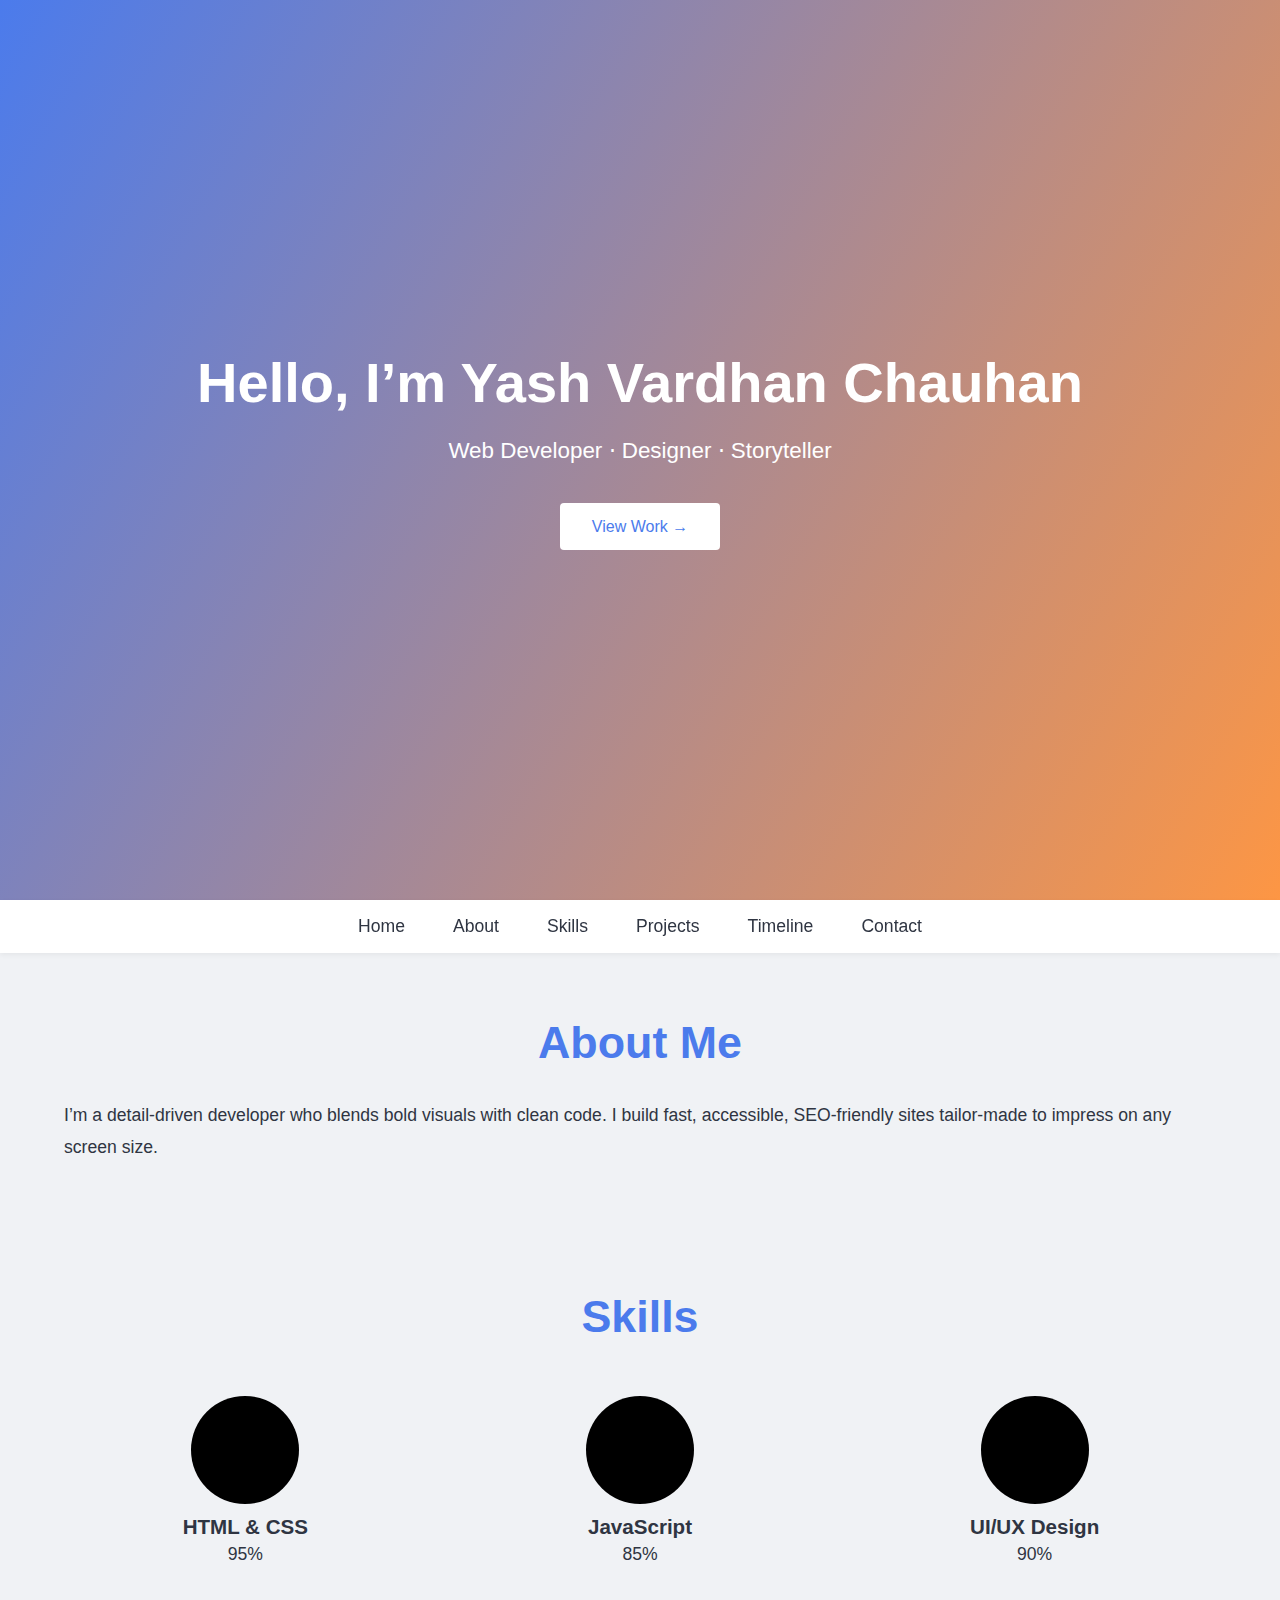
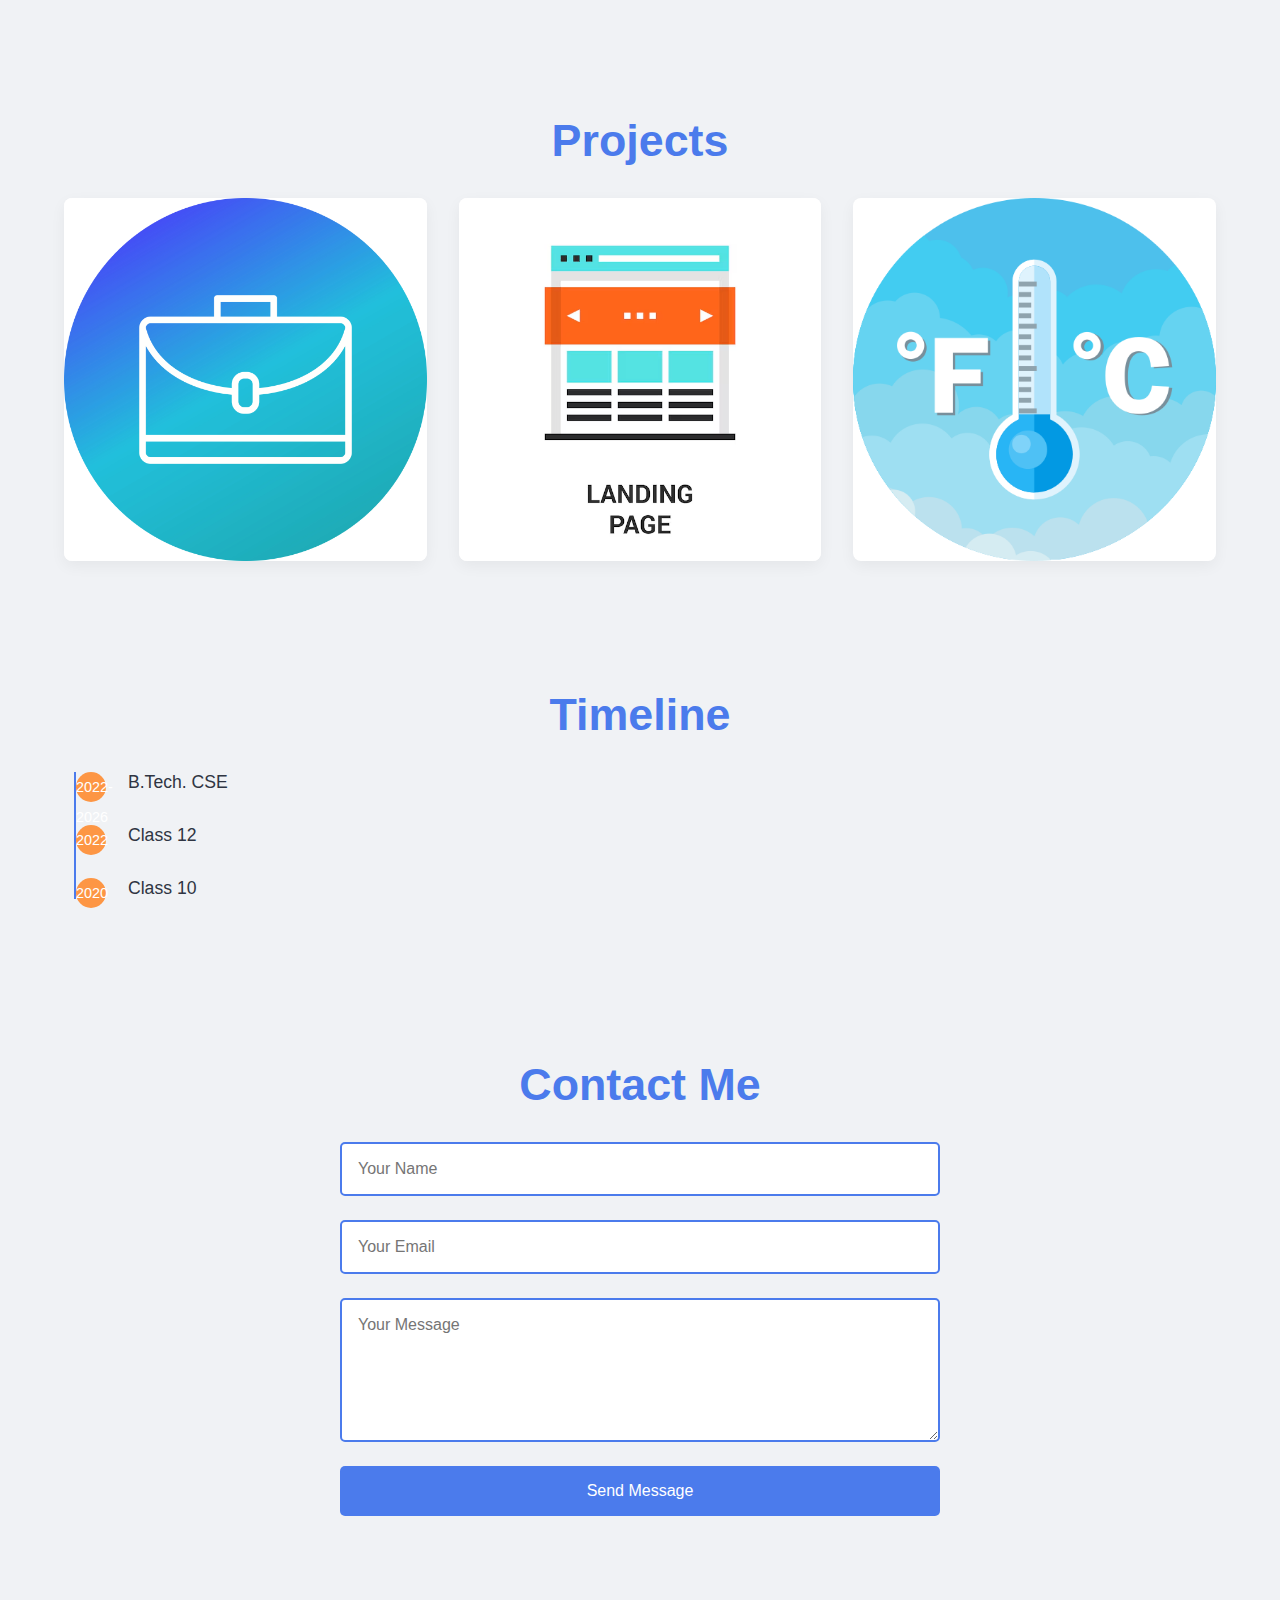
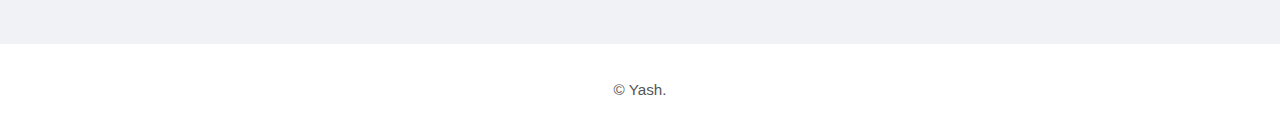
<file: Task 2 Final/index.html>
<!DOCTYPE html>
<html lang="en">
<head>
  <meta charset="UTF-8" />
  <meta name="viewport" content="width=device-width, initial-scale=1.0" />
  <title>Yash Vardhan Chauhan | Portfolio</title>
  <link rel="stylesheet" href="styles.css" />
</head>
<body>

  <!-- Hero Section -->
  <header id="hero">
    <div class="hero-content">
      <h1>Hello, I’m <span>Yash Vardhan Chauhan</span></h1>
      <p class="subtitle">Web Developer ⋅ Designer ⋅ Storyteller</p>
      <a href="#projects" class="btn">View Work →</a>
    </div>
  </header>

  <!-- Navigation -->
  <nav id="navbar">
    <ul>
      <li><a href="#hero">Home</a></li>
      <li><a href="#about">About</a></li>
      <li><a href="#skills">Skills</a></li>
      <li><a href="#projects">Projects</a></li>
      <li><a href="#timeline">Timeline</a></li>
      <li><a href="#contact">Contact</a></li>
    </ul>
  </nav>

  <!-- About -->
  <section id="about">
    <h2>About Me</h2>
    <p>I’m a detail‑driven developer who blends bold visuals with clean code. I build fast, accessible, SEO‑friendly sites tailor‑made to impress on any screen size.</p>
  </section>

  <!-- Skills -->
  <section id="skills">
    <h2>Skills</h2>
    <div class="skill-grid">
      <div class="skill-item">
        <svg viewBox="0 0 100 100"><circle cx="50" cy="50" r="45"/></svg>
        <div class="skill-info">
          <h3>HTML & CSS</h3><p>95%</p>
        </div>
      </div>
      <div class="skill-item">
        <svg viewBox="0 0 100 100"><circle cx="50" cy="50" r="45"/></svg>
        <div class="skill-info">
          <h3>JavaScript</h3><p>85%</p>
        </div>
      </div>
      <div class="skill-item">
        <svg viewBox="0 0 100 100"><circle cx="50" cy="50" r="45"/></svg>
        <div class="skill-info">
          <h3>UI/UX Design</h3><p>90%</p>
        </div>
      </div>
    </div>
  </section>

  <!-- Projects -->
  <section id="projects">
    <h2>Projects</h2>
    <div class="projects-grid">
      <div class="project-card">
        <img src="portfolio-vector-icon.jpg" alt="Project One" />
        <div class="overlay">
          <h3>Responsive Portfolio</h3>
          <p>A bold, clean personal website with smooth CSS transitions.</p>
          <a href="http://127.0.0.1:3000/index.html#projects">Live Demo</a> | <a href="#">GitHub</a>
        </div>
      </div>
      <div class="project-card">
        <img src="landing-page-icon_23785-2159.avif" alt="Project Two" />
        <div class="overlay">
          <h3>Landing Page</h3>
          <p>Marketing landing page with scroll-triggered animations.</p>
          <a href="http://127.0.0.1:3000/index.html">Live Demo</a> | <a href="https://github.com/gamer243d/Project-Task/tree/main/Task%201%20Final">GitHub</a>
        </div>
      </div>
      <div class="project-card">
        <img src="t.png" alt="Project Three" />
        <div class="overlay">
          <h3>Temperature Converter</h3>
          <p>Convert Temperature.</p>
          <a href="http://127.0.0.1:3000/index.html">Live Demo</a> | <a href="https://github.com/gamer243d/Project-Task/tree/main/Task%203%20Final">GitHub</a>
        </div>
      </div>
    </div>
  </section>

  <!-- Timeline -->
  <section id="timeline">
    <h2>Timeline</h2>
    <ul class="timeline">
      <li><span>2022-2026</span> B.Tech. CSE</li>
      <li><span>2022</span> Class 12</li>
      <li><span>2020</span> Class 10</li>
    </ul>
  </section>

  <!-- Contact -->
  <section id="contact">
    <h2>Contact Me</h2>
    <form>
      <input type="text" placeholder="Your Name" required />
      <input type="email" placeholder="Your Email" required />
      <textarea placeholder="Your Message" rows="6" required></textarea>
      <button type="submit">Send Message</button>
    </form>
  </section>

  <!-- Footer -->
  <footer>
    <p>© Yash. </p>
  </footer>

</body>
</html>
</file>
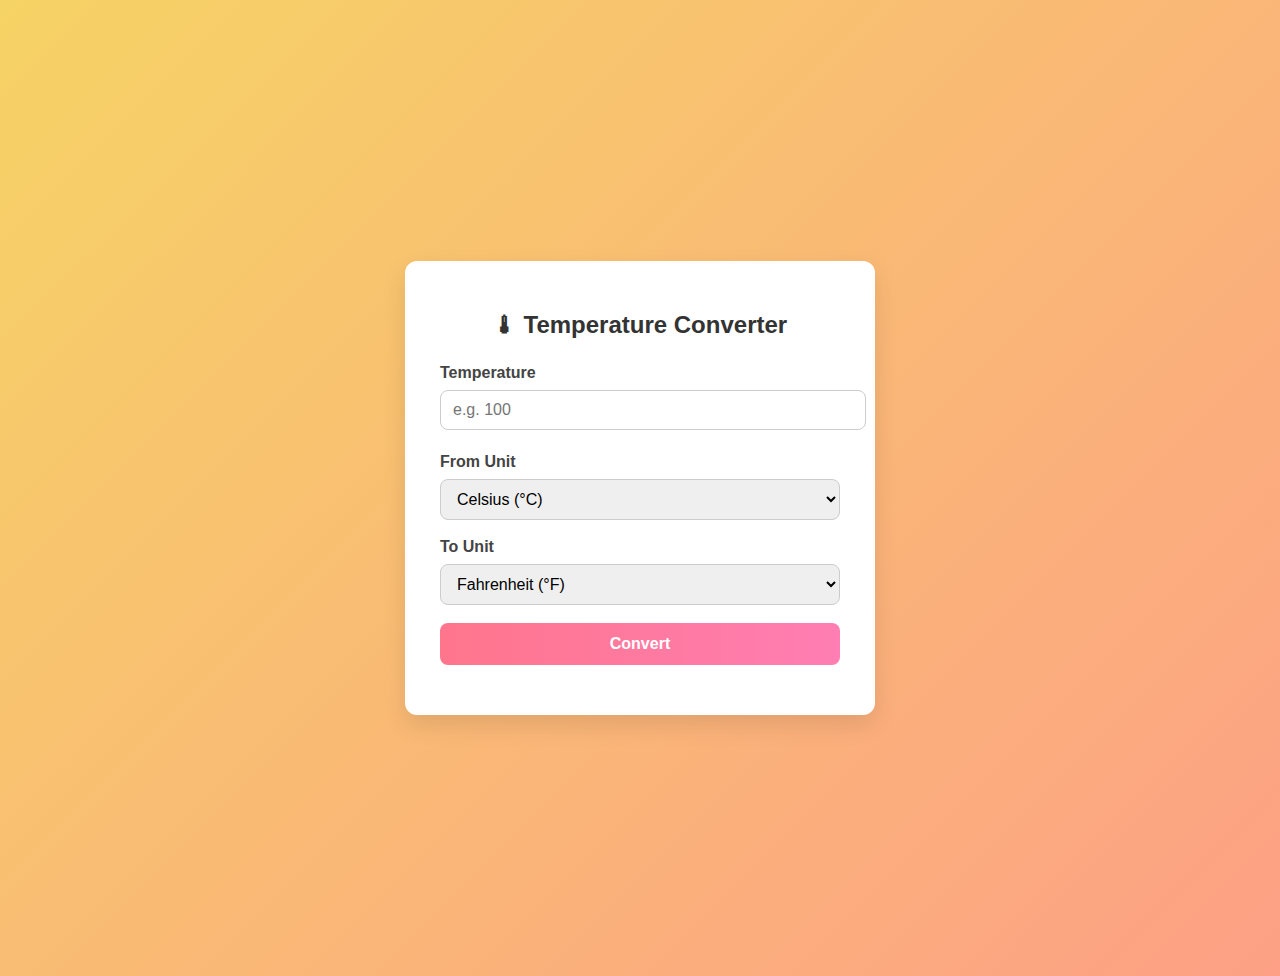
<file: Task 3 Final/index.html>
<!DOCTYPE html>
<html lang="en">
<head>
  <meta charset="UTF-8" />
  <meta name="viewport" content="width=device-width, initial-scale=1.0"/>
  <title>Temperature Converter</title>

  <style>
    body {
      font-family: 'Segoe UI', sans-serif;
      background: linear-gradient(135deg, #f6d365 0%, #fda085 100%);
      min-height: 100vh;
      display: flex;
      justify-content: center;
      align-items: center;
      padding: 30px;
    }

    .converter {
      background-color: #ffffff;
      border-radius: 12px;
      padding: 30px 35px;
      max-width: 400px;
      width: 100%;
      box-shadow: 0 10px 25px rgba(0, 0, 0, 0.1);
    }

    .converter h2 {
      text-align: center;
      margin-bottom: 25px;
      color: #333;
    }

    label {
      display: block;
      margin-bottom: 8px;
      font-weight: 600;
      color: #444;
    }

    input, select {
      width: 100%;
      padding: 10px 12px;
      border-radius: 8px;
      border: 1px solid #ccc;
      font-size: 1rem;
      margin-bottom: 18px;
      transition: border-color 0.3s ease;
    }

    input:focus, select:focus {
      border-color: #ff7e5f;
      outline: none;
    }

    button {
      width: 100%;
      background: linear-gradient(to right, #ff758c, #ff7eb3);
      color: #fff;
      border: none;
      padding: 12px;
      font-size: 1rem;
      font-weight: 600;
      border-radius: 8px;
      cursor: pointer;
      transition: background 0.3s ease;
    }

    button:hover {
      background: linear-gradient(to right, #ff6a7f, #ff6fc1);
    }

    .result {
      margin-top: 20px;
      font-size: 1.2rem;
      font-weight: 600;
      text-align: center;
      color: #222;
    }

    .error {
      color: #c0392b;
      font-size: 0.9rem;
      margin-top: -10px;
      margin-bottom: 15px;
    }

    @media (max-width: 480px) {
      .converter {
        padding: 25px 20px;
      }
    }
  </style>
</head>
<body>

  <div class="converter">
    <h2>🌡 Temperature Converter</h2>

    <label for="tempValue">Temperature</label>
    <input type="text" id="tempValue" placeholder="e.g. 100" />
    <div class="error" id="errorMsg"></div>

    <label for="fromUnit">From Unit</label>
    <select id="fromUnit">
      <option value="C">Celsius (°C)</option>
      <option value="F">Fahrenheit (°F)</option>
      <option value="K">Kelvin (K)</option>
    </select>

    <label for="toUnit">To Unit</label>
    <select id="toUnit">
      <option value="F">Fahrenheit (°F)</option>
      <option value="C">Celsius (°C)</option>
      <option value="K">Kelvin (K)</option>
    </select>

    <button type="button" onclick="convertTemp()">Convert</button>

    <div class="result" id="resultBox"></div>
  </div>

  <!-- Link to external JavaScript file -->
  <script src="script.js"></script>

</body>
</html>
</file>
<file: Task 2 Final/styles.css>
:root {
  --primary: #4b7bec;
  --accent: #fd9644;
  --bg: #f0f2f5;
  --text: #2f3542;
  --hero-gradient: linear-gradient(120deg, #4b7bec, #fd9644);
  --max-container: 1200px;
  --section-padding: 4rem;
  --font-base: 1.1rem;
}

* {
  margin: 0;
  padding: 0;
  box-sizing: border-box;
}

body {
  font-family: 'Poppins', sans-serif;
  font-size: var(--font-base);
  background: var(--bg);
  color: var(--text);
  scroll-behavior: smooth;
}

img {
  max-width: 100%;
  display: block;
}

section {
  padding: var(--section-padding) 1.5rem;
  max-width: var(--max-container);
  margin: auto;
}

h2 {
  font-size: 2.8rem;
  text-align: center;
  color: var(--primary);
  margin-bottom: 2rem;
}

p {
  line-height: 1.8;
}

#hero {
  height: 100vh;
  background: var(--hero-gradient);
  display: flex;
  justify-content: center;
  align-items: center;
  text-align: center;
  padding: 0 2rem;
  color: white;
}

.hero-content h1 {
  font-size: 3.5rem;
  margin-bottom: 1rem;
}

.hero-content .subtitle {
  font-size: 1.4rem;
  margin-bottom: 2rem;
}

.btn {
  display: inline-block;
  padding: 0.9rem 2rem;
  font-size: 1rem;
  background: white;
  color: var(--primary);
  border-radius: 4px;
  text-decoration: none;
  transition: background 0.3s ease;
}

.btn:hover {
  background: var(--accent);
  color: white;
}

#navbar {
  position: sticky;
  top: 0;
  background: white;
  z-index: 999;
  padding: 1rem 0;
  box-shadow: 0 2px 5px rgba(0,0,0,0.05);
}

#navbar ul {
  display: flex;
  justify-content: center;
  gap: 3rem;
  list-style: none;
  padding: 0;
}

#navbar a {
  text-decoration: none;
  font-weight: 500;
  color: var(--text);
  font-size: 1.1rem;
}

#navbar a:hover {
  color: var(--primary);
}

.skill-grid {
  display: grid;
  grid-template-columns: repeat(auto-fit, minmax(200px, 1fr));
  gap: 2rem;
  justify-content: center;
  margin-top: 2rem;
}

.skill-item {
  text-align: center;
  padding: 1rem;
}

.skill-item svg {
  width: 120px;
  height: 120px;
}

.projects-grid {
  display: grid;
  grid-template-columns: repeat(auto-fit, minmax(300px, 1fr));
  gap: 2rem;
}

.project-card {
  position: relative;
  border-radius: 8px;
  overflow: hidden;
  background: #fff;
  box-shadow: 0 5px 15px rgba(0,0,0,0.05);
  transition: transform 0.3s;
}

.project-card:hover {
  transform: scale(1.03);
}

.project-card img {
  display: block;
  width: 100%;
  height: auto;
}

.overlay {
  position: absolute;
  inset: 0;
  background: rgba(0,0,0,0.6);
  display: flex;
  flex-direction: column;
  justify-content: center;
  align-items: center;
  opacity: 0;
  color: white;
  padding: 1rem;
  transition: opacity 0.3s ease;
  text-align: center;
}

.project-card:hover .overlay {
  opacity: 1;
}

.timeline {
  list-style: none;
  position: relative;
  padding-left: 2rem;
}

.timeline::before {
  content: '';
  position: absolute;
  left: 10px;
  top: 0;
  bottom: 0;
  width: 2px;
  background: var(--primary);
}

.timeline li {
  position: relative;
  margin: 2rem 0;
  padding-left: 2rem;
}

.timeline li span {
  position: absolute;
  left: -20px;
  top: 0;
  width: 30px;
  height: 30px;
  background: var(--accent);
  color: white;
  font-size: 0.9rem;
  border-radius: 50%;
  text-align: center;
  line-height: 30px;
}

form {
  max-width: 600px;
  margin: auto;
  display: flex;
  flex-direction: column;
  gap: 1.5rem;
}

input, textarea {
  width: 100%;
  padding: 1rem;
  border: 2px solid var(--primary);
  border-radius: 5px;
  font-size: 1rem;
  font-family: inherit;
}

button {
  padding: 1rem;
  background: var(--primary);
  color: white;
  border: none;
  font-size: 1rem;
  border-radius: 5px;
  cursor: pointer;
  transition: background 0.3s;
}

button:hover {
  background: var(--accent);
}

footer {
  text-align: center;
  padding: 2rem;
  color: #555;
  background: #fff;
  font-size: 0.95rem;
  margin-top: 4rem;
}
</file>
